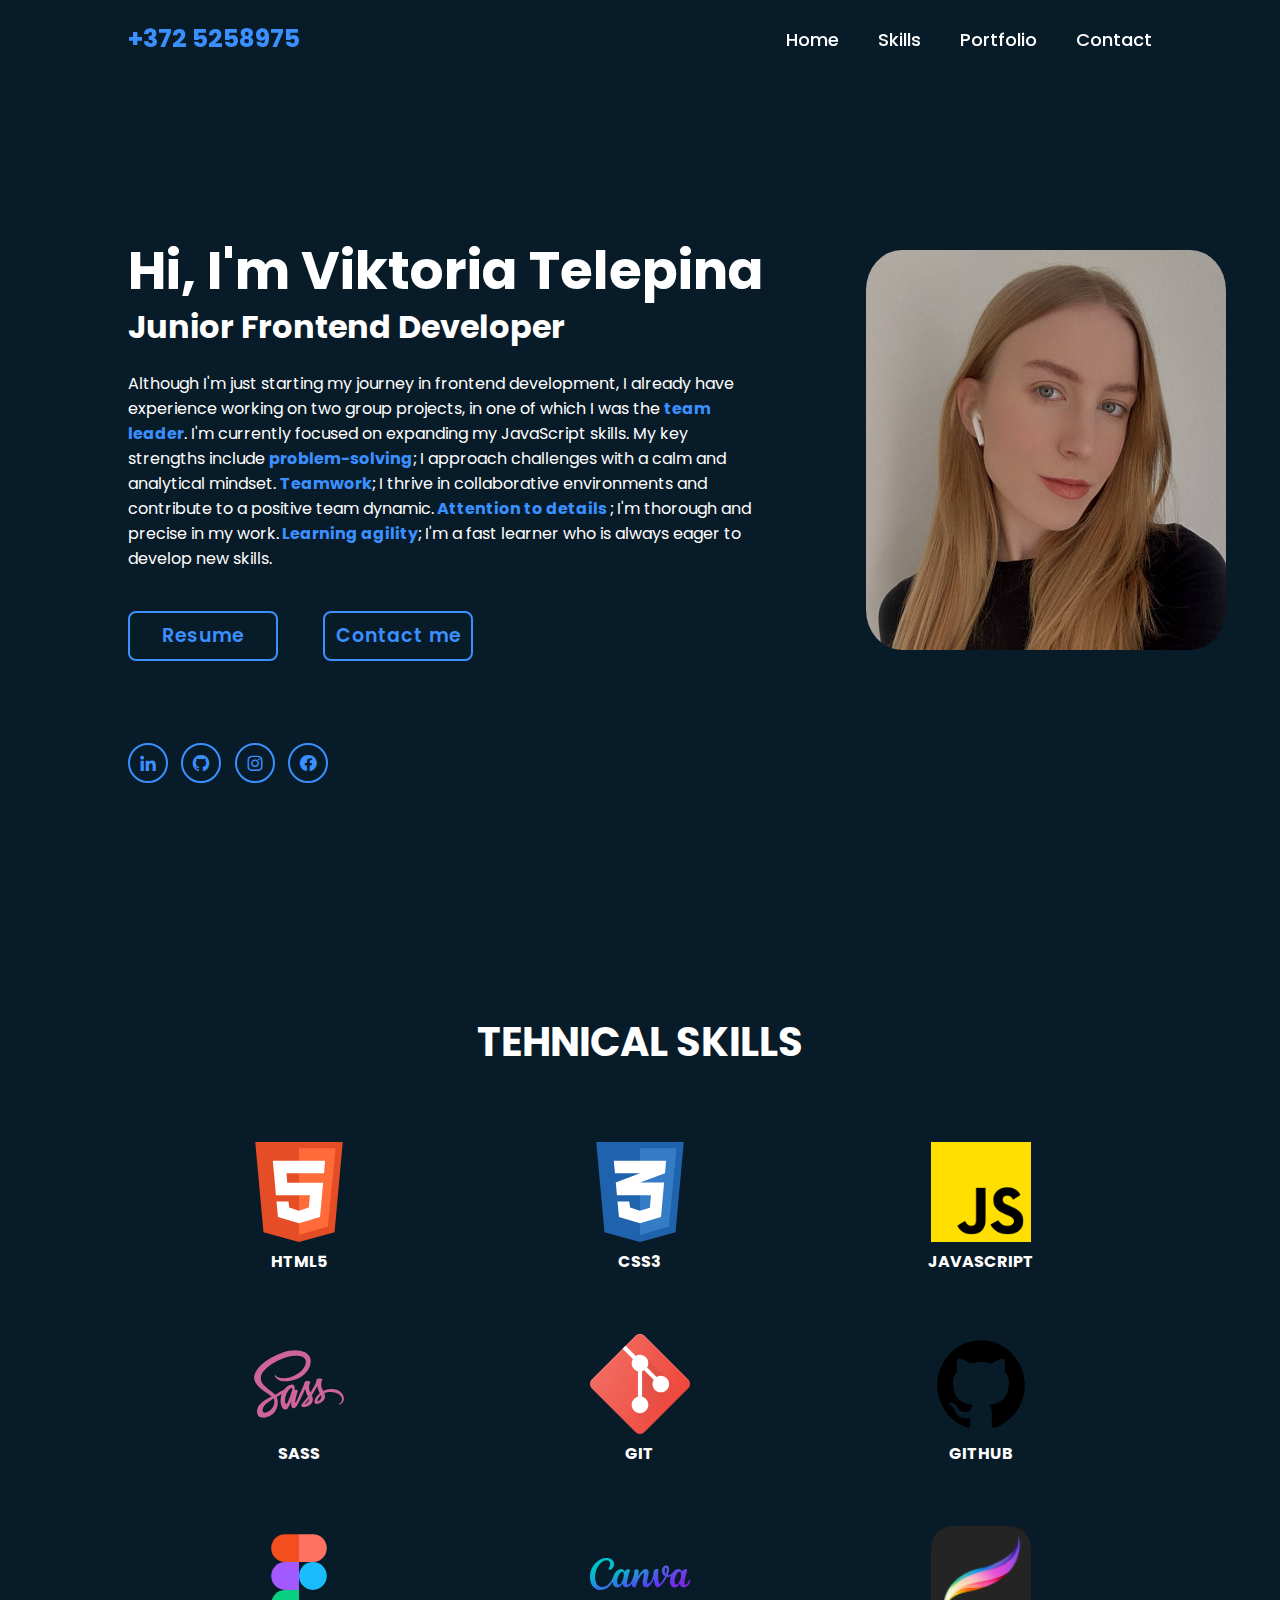
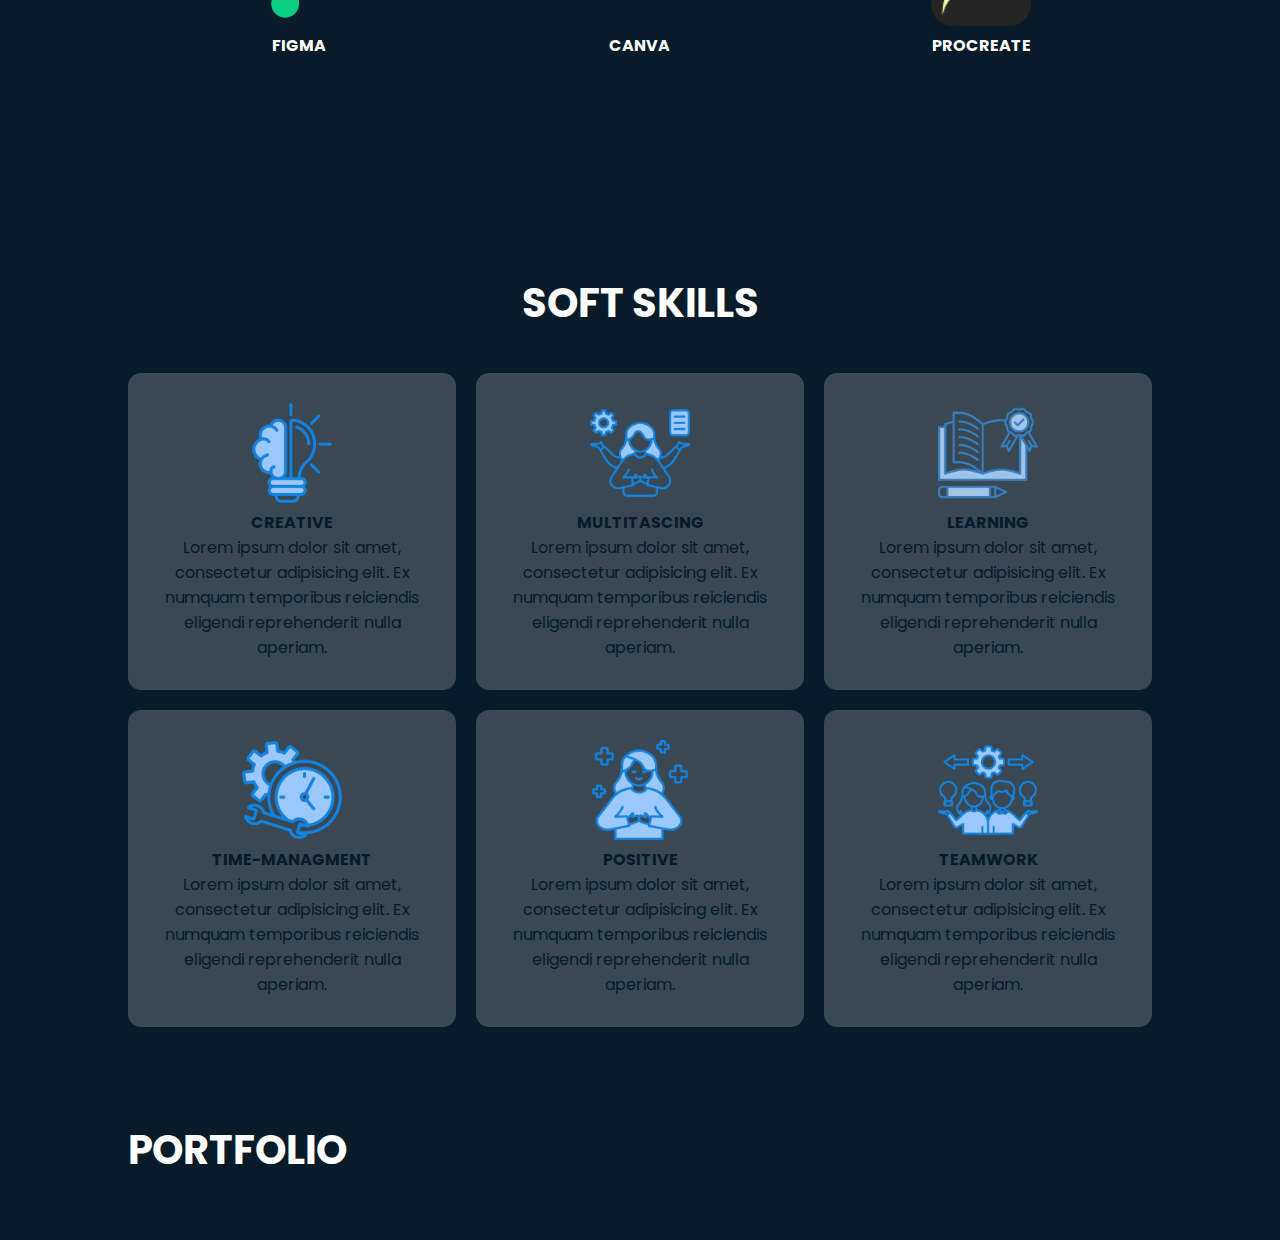
<file: index.html>
<!DOCTYPE html>
<html lang="en">
<head>
    <meta charset="UTF-8">
    <meta name="viewport" content="width=device-width, initial-scale=1.0">
    <link rel="shortcut icon" href="images/icon.png" type="image/png"/>
    <link rel="preconnect" href="https://fonts.googleapis.com">
<link rel="preconnect" href="https://fonts.gstatic.com" crossorigin>
<link href="https://fonts.googleapis.com/css2?family=Inter:ital,opsz,wght@0,14..32,100..900;1,14..32,100..900&family=Josefin+Sans:ital,wght@0,100..700;1,100..700&family=Montserrat+Alternates:ital,wght@0,100;0,200;0,300;0,400;0,500;0,600;0,700;0,800;0,900;1,100;1,200;1,300;1,400;1,500;1,600;1,700;1,800;1,900&family=Poppins:ital,wght@0,100;0,200;0,300;0,400;0,500;0,600;0,700;0,800;0,900;1,100;1,200;1,300;1,400;1,500;1,600;1,700;1,800;1,900&display=swap" rel="stylesheet">
<link href='https://unpkg.com/boxicons@2.1.4/css/boxicons.min.css' rel='stylesheet'>
<link rel="stylesheet" href="style/style.css"/> 
<link rel="stylesheet" href="style/header.css"/> 
<link rel="stylesheet" href="style/home.css"/> 
<link rel="stylesheet" href="style/skills.css"/> 
<link rel="stylesheet" href="style/softskills.css"/> 
<link rel="stylesheet" href="style/portfolio.css"/> 
    <title>Portfolio</title>
</head>
<body>
    <header>
        <a href="#" class="logo">+372 5258975</a>
<nav>
    <ul>
    <li> <a href="index.html">Home</a> </li>
    <li> <a href="#">Skills</a> </li>
    <li> <a href="#">Portfolio</a> </li>
    <li> <a href="#">Contact</a> </li>
</ul>
</nav>
    </header>
    <main>
        <section class="home">
        <div class="home-content">
        <h1>Hi, I'm Viktoria Telepina</h1>
        <h3>Junior Frontend Developer</h3>
        <p>Although I'm just starting my journey in frontend development, 
            I already have experience working on two group projects, 
            in one of which I was the <b>team leader</b>. I'm currently focused 
            on expanding my JavaScript skills. My key strengths include 
            <b>problem-solving</b>; I approach challenges with a calm and analytical 
            mindset. <b>Teamwork</b>; I thrive in collaborative environments and contribute 
            to a positive team dynamic.<b> Attention to details </b>; I'm thorough and precise 
            in my work.<b> Learning agility</b>; I'm a fast learner who is always eager 
            to develop new skills.</p>
        <div class="btn-box">
            <a href="#">Resume</a>
            <a href="#">Contact me</a>
        </div>
        </div>
        <div class="home-sci">
            <a href="https://www.linkedin.com/in/viktoria-telepina-1b5b02262/" target="_blank"><i class='bx bxl-linkedin'></i></a>
            <a href="https://github.com/Amy-Vi" target="_blank"><i class='bx bxl-github' ></i></a>
            <a href="https://www.instagram.com/_telepina/" target="_blank"><i class='bx bxl-instagram' ></i></a>
            <a href="https://www.instagram.com/_telepina/" target="_blank"><i class='bx bxl-facebook-circle'></i></a>

        </div>
        <div class="img-container">
            <img src="images/portfolio.jpeg" width="360" height="400" alt="portfolio-image"/>
        </div>
    </section>
    <!-- <section class="skills"> 
        <div class="skills-content">
        <h2 >TEHNICAL SKILLS</h2>
        <div class="icons-container">
            <img src="images/html5.svg" alt="html5-icon"/>
            <img src="images/css3.svg" alt="css3-icon"/>
            <img src="images/sass.svg" alt="sass-icon"/>
            <img src="images/bootstrap.svg" alt="bootstrap-icon"/>
            <img src="images/git.svg" alt="git-icon"/>
            <img src="images/github.svg" alt="github-icon"/>
            <img src="images/figma.svg" alt="figma-icon"/>
            <img src="images/canva.svg" alt="canva-icon"/> 
        </div>
        <h2 class="h2-sk">SOFT SKILLS</h2>
        <div class="soft-icons">
        
            <div class="positive-icon">
            <img src="images/positive.png" alt="positive-icon"/>
            <p>Positive</p>
            </div>

            <div class="creative-icon">
            <img src="images/creative.png" alt="creative-icon"/>
            <p>Creative</p>
            </div>

            <div class="mastery-icon">
            <img src="images/mastery.png" alt="mastery-icon"/>
            <p>Adaptive</p>
            </div>

            <div class="time-icon">
            <img src="images/time.png" alt="time-icon"/>
            <p>Time managment</p>
            </div>

            <div class="multitasking-icon">
            <img src="images/multitasking.png" alt="multitasking-icon"/>
            <p>Multitasking</p>
            </div>

        </div>
    </section> 

    <section class="portfolio">
        <div class="portfolio-content">
            <h2 class="h2-sk">PORTFOLIO</h2>
            <div class="portfolio-img">

                <div class="coffee-web">
                <img src="images/FirstPortfolio.png" alt="Coffee-Shop-web"/>
                <p>Coffee Shop website project</p>
                </div>

                <div class="tour-web">
                <img src="images/Project2.png" alt="Tour-web"/>
                <p>Tour website project</p>
                </div>

                <div class="tartu-web">
                <img src="images/tartuproject.png" alt="Tartu-web"/>
                <p>Visit Tartu website project</p>
                </div>
            </div>
        </div>
    </section>-->

    <section class="tech-skills">
        <h2 class="heading">TEHNICAL SKILLS</h2>
        <div class="wrapper1">
        
            <div class="box">
                <img src="images/html5.svg" alt="html5-icon">
                <h4>HTML5</h4>
            </div>

            <div class="box">
                <img src="images/css3.svg" alt="css3-icon">
                <h4>CSS3</h4>
            </div>

            <div class="box">
                <img src="images/js.png" alt="javascript-icon">
                <h4>JAVASCRIPT</h4>
            </div>

            <div class="box">
                <img src="images/sass.svg" alt="sass-icon">
                <h4>SASS</h4>
            </div>

            <div class="box">
                <img src="images/git.svg" alt="git-icon">
                <h4>GIT</h4>
            </div>

            <div class="box">
                <img src="images/github.svg" alt="github-icon">
                <h4>GITHUB</h4>
            </div>

            <div class="box">
                <img src="images/figma.svg" alt="figma-icon">
                <h4>FIGMA</h4>
            </div>

            <div class="box">
                <img src="images/canva.svg" alt="canva-icon">
                <h4>CANVA</h4>
            </div>

            <div class="box">
                <img src="images/procreate.png" alt="procreate-icon">
                <h4>PROCREATE</h4>
            </div>
        </div>
    </section>

    <section class="soft-skills">
        <h2 class="heading">SOFT SKILLS</h2>
        <div class="wrapper">
            <div class="box">
                <img src="images/creative.png" alt="creative-icon">
                <h4>CREATIVE</h4>
                <p>Lorem ipsum dolor sit amet, consectetur adipisicing elit. Ex numquam temporibus reiciendis eligendi reprehenderit nulla aperiam.</p>
            </div>

            <div class="box">
                <img src="images/multitasking.png" alt="multitasking-icon">
                <h4>MULTITASCING</h4>
                <p>Lorem ipsum dolor sit amet, consectetur adipisicing elit. Ex numquam temporibus reiciendis eligendi reprehenderit nulla aperiam.</p>
            </div>

            <div class="box">
                <img src="images/mastery.png" alt="mastery-icon">
                <h4>LEARNING</h4>
                <p>Lorem ipsum dolor sit amet, consectetur adipisicing elit. Ex numquam temporibus reiciendis eligendi reprehenderit nulla aperiam.</p>
            </div>

            <div class="box">
                <img src="images/time.png" alt="time-icon">
                <h4>TIME-MANAGMENT</h4>
                <p>Lorem ipsum dolor sit amet, consectetur adipisicing elit. Ex numquam temporibus reiciendis eligendi reprehenderit nulla aperiam.</p>
            </div>

            <div class="box">
                <img src="images/positive.png" alt="positive-icon">
                <h4>POSITIVE</h4>
                <p>Lorem ipsum dolor sit amet, consectetur adipisicing elit. Ex numquam temporibus reiciendis eligendi reprehenderit nulla aperiam.</p>
            </div>

            <div class="box">
                <img src="images/team.png" alt="teamwork-icon">
                <h4>TEAMWORK</h4>
                <p>Lorem ipsum dolor sit amet, consectetur adipisicing elit. Ex numquam temporibus reiciendis eligendi reprehenderit nulla aperiam.</p>
            </div>
        </div>
    </section>

    <section class="portfolio">
        <h2 class="heading">PORTFOLIO</h2>

    </section>
    </main>
</body>
</html>
</file>
<file: style/style.css>
* {
  margin: 0;
  padding: 0;
  box-sizing: border-box;
  font-family: "Poppins", sans-serif;
}

body {
  background: #081b29;
  background-size: cover;
  background-repeat: no-repeat;
  background-position: center;
  /*color: #3a90ff;*/
  color: #fff;
}
</file>
<file: style/header.css>
header {
    position: fixed;
    top: 0;
    left: 0;
    width: 100%;
    padding: 20px 10%;
    background-color: #081b29e8;
    display: flex;
    justify-content: space-between;
    align-items: center;
    z-index: 100;
    }

.logo {
    font-size: 25px;
    color: #3a90ff;
    text-decoration: none;
    font-weight: 600;
    font-weight: bold;
    }

nav ul li {
    display: inline-block;
    list-style: none;
    }

nav ul li a {
    font-size: 18px;
    color: #fff;
    text-decoration: none;
    font-weight: 500;
    margin-left: 35px;
    transition: 0.15s;
    display: inline-block;
    }

nav ul li a:hover {
    color: #b16eff;
    transform: scale(1.1);
    }
</file>
<file: style/home.css>
.home {
    height: 100vh;
    display: flex;
    align-items: center;
    padding: 0 10%;
}

.home-content {
    max-width: 650px;
    }

.home-content h1 {
    font-size: 53px;
    font-weight: 700;
    line-height: 1.2;
    white-space: nowrap;
    }

.home-content h3 {
    font-size: 32px;
    font-weight: 700;
    color: #fff;
    }

.home-content p {
    font-size: 16px;
    margin: 20px 0 40px;
    }

.home-content p b {
    color: #3a90ff;
    }

.home-content .btn-box {
    display: flex;
    justify-content: space-between;
    width: 345px;
    height: 50px;
    
    }

.btn-box a {
    position: relative;
    display: inline-flex;
    justify-content: center;
    align-items: center;
    width: 150px;
    height: 100%;
    background: #081b29;
    border: 2px solid #3a90ff;
    border-radius: 8px;
    font-size: 19px;
    color: #3a90ff;
    text-decoration: none;
    font-weight: 600;
    letter-spacing: 1px;
    z-index: 1;
    overflow: hidden;
    }

.btn-box a:hover {
    color: #b16eff;
    border: 2px solid #b16eff;
    transform: scale(1.1);
    }

.home-sci {
    position: absolute;
    bottom: 40px;
    width: 200px;
    display: flex;
    justify-content: space-between;
    margin-bottom: 6%;
    }

.home-sci a {
    position: relative;
    display: inline-flex;
    justify-content: center;
    align-items: center;
    width: 40px;
    height: 40px;
    background: transparent;
    border: 2px solid #3a90ff;
    border-radius: 50%;
    font-size: 20px;
    color: #3a90ff;
    text-decoration: none;
    z-index: 1;
    overflow: hidden;
    gap: 40px;
    }

.home-sci a:hover {
    color: #b16eff;
    transform: scale(1.1);
    border: 2px solid #b16eff;
    }

.img-container {
    width: 100%;
    max-width: 400px;
    height: auto;
    display: flex;
    margin-left: 10%;
    }

.img-container img {
    border-radius: 10%;
}
</file>
<file: style/skills.css>
/*.slills {
    top: 0;
    left: 0;
    width: 100%;
    padding: 20px 10%;
    }

.skills-content h2 {
    font-size: 35px;
    font-weight: 700;
    line-height: 1.2;
    white-space: nowrap;
    display: flex;
    justify-content: center;
    text-decoration: overline;
    }

.icons-container {
    display: inline-flex;
    justify-content: space-between;
    padding: 20px 10%;
    margin-top: 30px;
    gap: 45px;
    }

.icons-container img {
    width: 100px;
    height: 100px;
    }

.h2-sk {
    font-size: 35px;
    font-weight: 700;
    line-height: 1.2;
    white-space: nowrap;
    display: flex;
    justify-content: center;
    margin-top: 30px;
    text-decoration: overline;
    }

    .soft-icons {
    display: inline-flex;
    justify-content: space-between;
    padding: 20px 10%;
    margin-top: 30px;
    gap: 100px;
    margin-left: 8%;
    }

.soft-icons img {
    width: 100px;
    height: 100px;
    }
.positive-icon p{
    justify-self: center;
    align-self: center;
}
        
.creative-icon p{
    justify-self: center;
    align-self: center;
}
        
.mastery-icon p{
    justify-self: center;
    align-self: center;
}
        
.time-icon p{
    justify-self: center;
    align-self: center;
}
        
.multitasking-icon p{
    justify-self: center;
    align-self: center;
}

.coffee-web p{
    justify-self: center;
    align-self: center;
}
.tour-web p{
    justify-self: center;
    align-self: center;
}
.tartu-web p{
    justify-self: center;
    align-self: center;
}*/

*{
    margin: 0;
    padding: 0;
    box-sizing: border-box;
}

.tech-skills{
    display: flex;
    flex-direction: column;
    justify-content: center;
    min-height: 100vh;
    padding: 20px 10%;
    text-align: center;
    color: #fff;
    
    
}
.box img{
    width: 100px;
    height: 100px; 
}

.heading{
    font-size: 40px;
    margin-bottom: 40px;
    color: #fff;
}

.tech-skills .wrapper1{
    display: grid;
    grid-template-columns: repeat(auto-fit, minmax(300px, 1fr));
    /*gap: 20px;*/
    border-radius: 13px;
    overflow: hidden; 
}

.wrapper1 .box{
    padding: 30px 20px;
    
    /*border-radius: 13px;*/
    /*width: 300px*/
    gap: 20px;
}

.box h4{
    font-size: 18x;
}

@media screen and (max-width: 992px){
    .tech-skills{
        padding: 20px 5%;
    }    
}

@media screen and (max-width: 350px){
    .tech-skills .wrapper{
        grid-template-columns: repeat(auto-fit, minmax(200px, 1fr));
    }    
}
</file>
<file: style/softskills.css>
*{
    margin: 0;
    padding: 0;
    box-sizing: border-box;
}

.soft-skills{
    display: flex;
    flex-direction: column;
    justify-content: center;
    min-height: 100vh;
    padding: 20px 10%;
    text-align: center;
    color: #081b29;
}

.soft-skills .wrapper{
    display: grid;
    grid-template-columns: repeat(auto-fit, minmax(300px, 1fr));
    gap: 20px;
    
}

.wrapper .box{
    padding: 30px 20px;
    background: rgba(255, 255, 255, 0.2); 
    border-radius: 13px;
    gap: 20px;
}

@media screen and (max-width: 992px){
    .soft-skills{
        padding: 20px 5%;
    }    
}

@media screen and (max-width: 350px){
    .soft-skills .wrapper{
        grid-template-columns: repeat(auto-fit, minmax(200px, 1fr));
    }    
}
</file>
<file: style/portfolio.css>
.portfolio{
    top: 0;
    left: 0;
    width: 100%;
    padding: 20px 10%;
}
</file>
